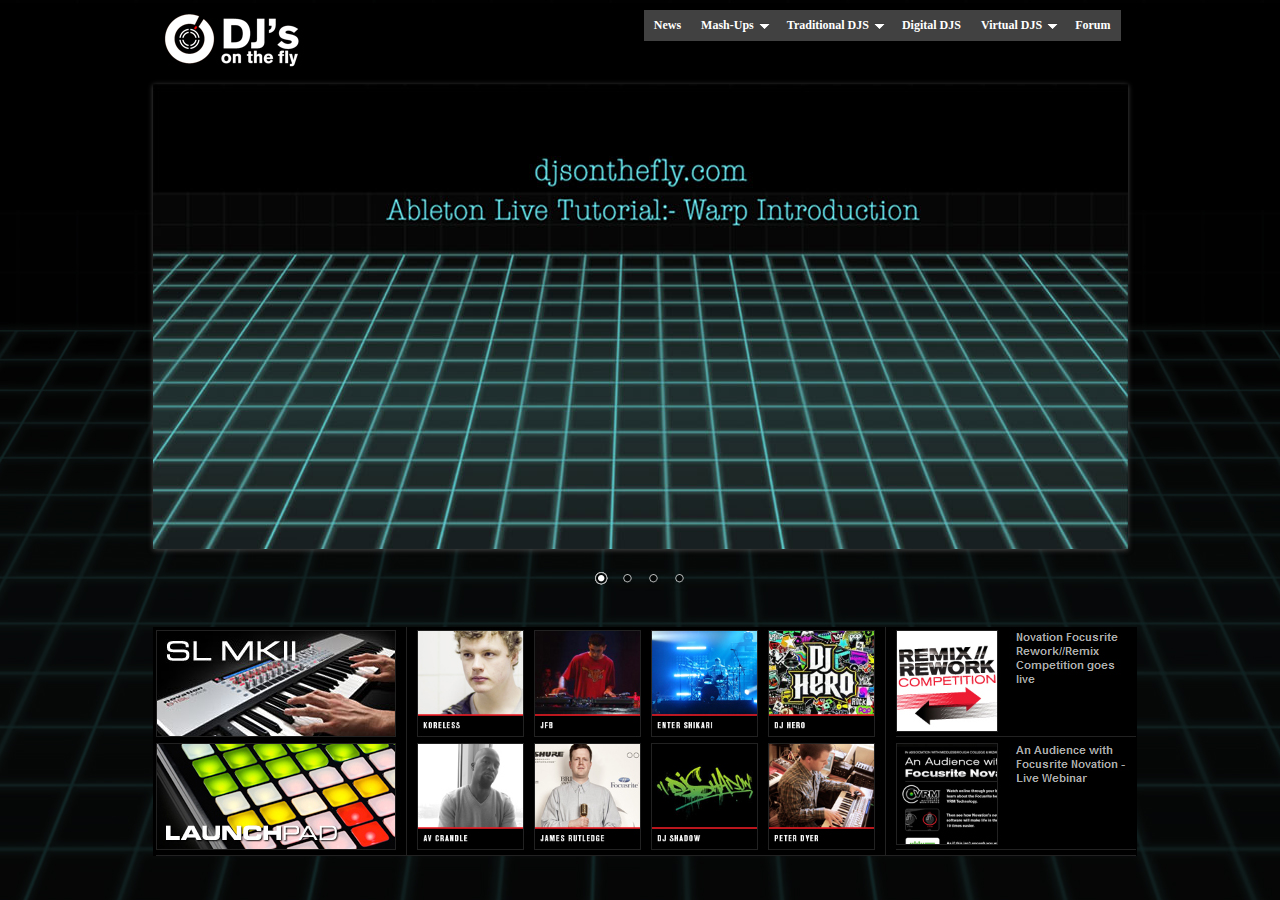
<file: DJSONTHEFLY/index.html>
<!DOCTYPE html>
<html>

<head>
<meta http-equiv="Content-Type" content="text/html; charset=utf-8">
<title>DJ's on the fly</title>
<link rel="stylesheet" type="text/css" href="CSS/ddsmoothmenu.css">
<link rel="stylesheet" type="text/css" href="CSS/ddsmoothmenu-v.css">
<script src="JS/jquery-1.11.0.min.js" type="text/javascript"></script>
<script type="text/javascript" src="JS/ddsmoothmenu.js">
/***********************************************
* Smooth Navigational Menu- (c) Dynamic Drive DHTML code library (www.dynamicdrive.com)
* This notice MUST stay intact for legal use
* Visit Dynamic Drive at http://www.dynamicdrive.com/ for full source code
***********************************************/
</script>
<script type="text/javascript" src="JS/djsonthefly.js"></script>
<link rel="stylesheet" href="CSS/nivo-slider.css" type="text/css" media="screen">
<link rel="stylesheet" href="CSS/default.css" type="text/css" media="screen">
<script src="JS/jquery.nivo.slider.pack.js" type="text/javascript"></script>
<link rel="stylesheet" href="CSS/stylesheet.css" />
</head>

<body>
 <div id="container">
  <table width="100%" border="0" cellpadding="5">
  
   <tr>
    <td height="70" bgcolor="">
    <a href="index.html"><img src="images/logo.jpg" alt="Logo" width="146" height="60"></a>
      
      
       <div id="smoothmenu1" class="ddsmoothmenu">
         <ul>
<li><a href="News.html">News</a></li>
<li style="z-index: 100;"><a href="#" class="" style="padding-right: 23px;">Mash-Ups<img src="down.gif" class="downarrowclass" style="border:0;"></a>
  <ul style="display: none; top: 31px; visibility: visible;">
  <li><a href="#">Sub Item 1.1</a></li>
  <li><a href="#">Sub Item 1.2</a></li>
  <li><a href="#">Sub Item 1.3</a></li>
  <li><a href="#">Sub Item 1.4</a></li>
  <li><a href="#">Sub Item 1.2</a></li>
  <li><a href="#">Sub Item 1.3</a></li>
  <li><a href="#">Sub Item 1.4</a></li>
  </ul>
</li>
<li style="z-index: 99;"><a href="#" style="padding-right: 23px;">Traditional DJS </a>
  <ul style="display: none; top: 31px; visibility: visible;">
  <li><a href="#">Sub Item 1.1</a></li>
  <li><a href="#">Sub Item 1.2</a></li>
  <li><a href="#">Sub Item 1.3</a></li>
  <li><a href="#">Sub Item 1.4</a></li>
  <li><a href="#">Sub Item 1.2</a></li>
  <li><a href="#">Sub Item 1.3</a></li>
  <li><a href="#">Sub Item 1.4</a></li>
  </ul>
</li>
<li><a href="#">Digital DJS</a></li>
<li style="z-index: 98;"><a href="#" class="" style="padding-right: 23px;">Virtual DJS<img src="down.gif" class="downarrowclass" style="border:0;"></a>
  <ul style="top: 31px; visibility: visible; left: -75px; width: 170px; display: none;">
  <li><a href="#">Sub Item 2.1</a></li>
  <li style="z-index: 97;"><a href="#">Folder 2.1<img src="right.gif" class="rightarrowclass" style="border:0;"></a>
    <ul style="display: none; top: 0px; visibility: visible;">
    <li><a href="#">Sub Item 2.1.1</a></li>
    <li><a href="#">Sub Item 2.1.2</a></li>
    <li style="z-index: 96;"><a href="#">Folder 3.1.1<img src="right.gif" class="rightarrowclass" style="border:0;"></a>
		<ul style="display: none; top: 0px; visibility: visible;">
    		<li><a href="#">Sub Item 3.1.1.1</a></li>
    		<li><a href="#">Sub Item 3.1.1.2</a></li>
    		<li><a href="#">Sub Item 3.1.1.3</a></li>
    		<li><a href="#">Sub Item 3.1.1.4</a></li>
    		<li><a href="#">Sub Item 3.1.1.5</a></li>
		</ul>
    </li>
    <li><a href="#">Sub Item 2.1.4</a></li>
    </ul>
  </li>
  </ul>
</li>
<li><a href="http://www.djsonthefly.com/forum">Forum</a></li>
</ul>
         <br style="clear: left">
      </div>
     </td>
   </tr>
  </table>

<div class="slider"> 

    <div class="slider-wrapper theme-default">
    <div class="ribbon"></div>
    
    <div id="slider" class="nivoSlider" style="position: relative; background-image: url(images/4.jpg); background-position: initial initial; background-repeat: no-repeat no-repeat;">
    <a href="http://www.1.com" class="nivo-imageLink" style="display: block;"><img src="images/Ableton-Warp-Screen-Shot.jpg" alt="" style="display: none;"></a>
    <a href="http://www.2.com" class="nivo-imageLink" style="display: none;"><img src="images/2.jpg" alt="" style="display: none;"></a>
    <a href="http://www.3.com" class="nivo-imageLink" style="display: none;"><img src="images/3.jpg" alt="" style="display: none;"></a>
    <a href="http://www.4.com" class="nivo-imageLink" style="display: none;"><img src="images/4.jpg" alt="" style="display: none;"></a>
  </div>

 <div id="htmlcaption" class="nivo-html-caption">
    <strong>This</strong> is an example of a <em>HTML</em> caption with <a href="#">a link</a>.
 </div>
 
<p align="center"><img src="images/content.jpg" alt="Content" width="984" height="229" align="middle"></p>
<p align="center"></p>
</div>
</div>
</div>


</body>

</html>
</file>
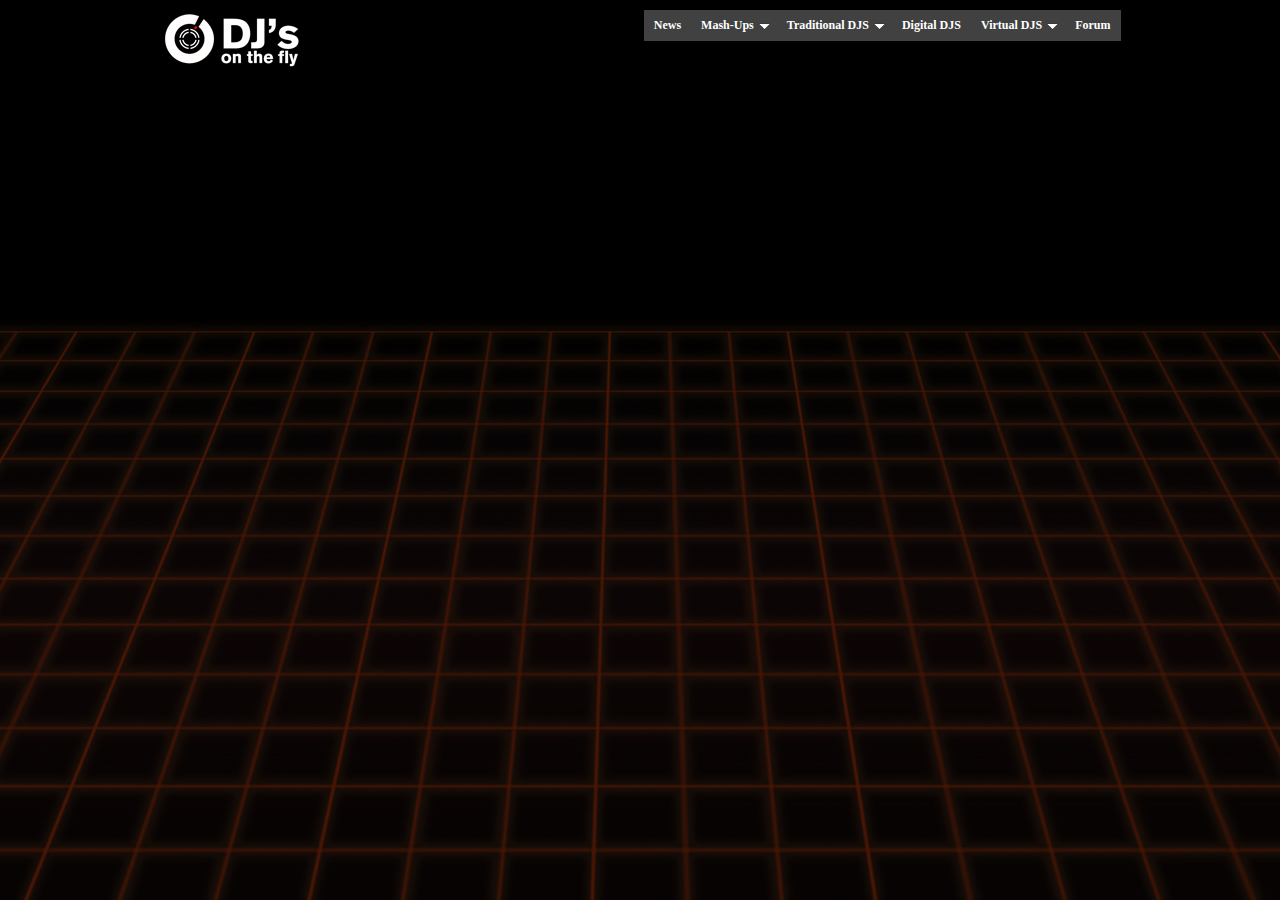
<file: DJSONTHEFLY/News.html>
<!doctype html>
<html>

<head>
<meta http-equiv="Content-Type" content="text/html; charset=utf-8">
<title>DJ's on the fly</title>
<link rel="stylesheet" type="text/css" href="CSS/ddsmoothmenu.css">
<link rel="stylesheet" type="text/css" href="CSS/ddsmoothmenu-v.css">
<script src="JS/jquery-1.11.0.min.js" type="text/javascript"></script>
<script type="text/javascript" src="JS/ddsmoothmenu.js">
/***********************************************
* Smooth Navigational Menu- (c) Dynamic Drive DHTML code library (www.dynamicdrive.com)
* This notice MUST stay intact for legal use
* Visit Dynamic Drive at http://www.dynamicdrive.com/ for full source code
***********************************************/
</script>
<script type="text/javascript" src="JS/djsonthefly.js"></script>
<link rel="stylesheet" href="CSS/nivo-slider.css" type="text/css" media="screen">
<link rel="stylesheet" href="CSS/default.css" type="text/css" media="screen">
<script src="JS/jquery.nivo.slider.pack.js" type="text/javascript"></script>
<link rel="stylesheet" href="CSS/news.css" />
</head>

<body>
 <div id="container">
  <table width="100%" border="0" cellpadding="5">
  
   <tr>
    <td height="70" bgcolor="">
    <a href="index.html"><img src="images/logo.jpg" alt="Logo" width="146" height="60"></a>
      
      
       <div id="smoothmenu1" class="ddsmoothmenu">
         <ul>
<li><a href="News.html">News</a></li>
<li style="z-index: 100;"><a href="#" class="" style="padding-right: 23px;">Mash-Ups<img src="down.gif" class="downarrowclass" style="border:0;"></a>
  <ul style="display: none; top: 31px; visibility: visible;">
  <li><a href="#">Sub Item 1.1</a></li>
  <li><a href="#">Sub Item 1.2</a></li>
  <li><a href="#">Sub Item 1.3</a></li>
  <li><a href="#">Sub Item 1.4</a></li>
  <li><a href="#">Sub Item 1.2</a></li>
  <li><a href="#">Sub Item 1.3</a></li>
  <li><a href="#">Sub Item 1.4</a></li>
  </ul>
</li>
<li style="z-index: 99;"><a href="#" style="padding-right: 23px;">Traditional DJS </a>
  <ul style="display: none; top: 31px; visibility: visible;">
  <li><a href="#">Sub Item 1.1</a></li>
  <li><a href="#">Sub Item 1.2</a></li>
  <li><a href="#">Sub Item 1.3</a></li>
  <li><a href="#">Sub Item 1.4</a></li>
  <li><a href="#">Sub Item 1.2</a></li>
  <li><a href="#">Sub Item 1.3</a></li>
  <li><a href="#">Sub Item 1.4</a></li>
  </ul>
</li>
<li><a href="#">Digital DJS</a></li>
<li style="z-index: 98;"><a href="#" class="" style="padding-right: 23px;">Virtual DJS<img src="down.gif" class="downarrowclass" style="border:0;"></a>
  <ul style="top: 31px; visibility: visible; left: -75px; width: 170px; display: none;">
  <li><a href="#">Sub Item 2.1</a></li>
  <li style="z-index: 97;"><a href="#">Folder 2.1<img src="right.gif" class="rightarrowclass" style="border:0;"></a>
    <ul style="display: none; top: 0px; visibility: visible;">
    <li><a href="#">Sub Item 2.1.1</a></li>
    <li><a href="#">Sub Item 2.1.2</a></li>
    <li style="z-index: 96;"><a href="#">Folder 3.1.1<img src="right.gif" class="rightarrowclass" style="border:0;"></a>
		<ul style="display: none; top: 0px; visibility: visible;">
    		<li><a href="#">Sub Item 3.1.1.1</a></li>
    		<li><a href="#">Sub Item 3.1.1.2</a></li>
    		<li><a href="#">Sub Item 3.1.1.3</a></li>
    		<li><a href="#">Sub Item 3.1.1.4</a></li>
    		<li><a href="#">Sub Item 3.1.1.5</a></li>
		</ul>
    </li>
    <li><a href="#">Sub Item 2.1.4</a></li>
    </ul>
  </li>
  </ul>
</li>
<li><a href="http://www.djsonthefly.com/forum">Forum</a></li>
</ul>
         <br style="clear: left">
      </div>
     </td>
   </tr>
  </table>
  </div>
  
    <article id="Virtual">
     <h1></h1>
      </article>
  </body>
</file>
<file: DJSONTHEFLY/CSS/ddsmoothmenu.css>
.ddsmoothmenu{
font: bold 12px Verdana;
background: #414141; /*background of menu bar (default state)*/
width: auto;
float: right;
}

.ddsmoothmenu ul{
z-index:100;
margin: 0;
padding: 0;
list-style-type: none;
}

/*Top level list items*/
.ddsmoothmenu ul li{
position: relative;
display: inline;
float: left;
}

/*Top level menu link items style*/
.ddsmoothmenu ul li a{
display: block;
background: #414141; /*background of menu items (default state)*/
color: white;
padding: 8px 10px;
border-right: 0px solid #778;
color: #2d2b2b;
text-decoration: none;
}

* html .ddsmoothmenu ul li a{ /*IE6 hack to get sub menu links to behave correctly*/
display: inline-block;
}

.ddsmoothmenu ul li a:link, .ddsmoothmenu ul li a:visited{
color: white;
}

.ddsmoothmenu ul li a.selected{ /*CSS class that's dynamically added to the currently active menu items' LI A element*/
background: black; 
color: white;
}

.ddsmoothmenu ul li a:hover{
background: black; /*background of menu items during onmouseover (hover state)*/
color: white;
}
	
/*1st sub level menu*/
.ddsmoothmenu ul li ul{
position: absolute;
left: 0;
display: none; /*collapse all sub menus to begin with*/
visibility: hidden;
}

/*Sub level menu list items (undo style from Top level List Items)*/
.ddsmoothmenu ul li ul li{
display: list-item;
float: none;
}

/*All subsequent sub menu levels vertical offset after 1st level sub menu */
.ddsmoothmenu ul li ul li ul{
top: 0;
}

/* Sub level menu links style */
.ddsmoothmenu ul li ul li a{
font: normal 13px Verdana;
width: 160px; /*width of sub menus*/
padding: 5px;
margin: 0;
border-top-width: 0;
border-bottom: 1px solid gray;
}

/* Holly Hack for IE \*/
* html .ddsmoothmenu{height: 1%;} /*Holly Hack for IE7 and below*/


/* ######### CSS classes applied to down and right arrow images  ######### */

.downarrowclass{
position: absolute;
top: 12px;
right: 7px;
}

.rightarrowclass{
position: absolute;
top: 6px;
right: 5px;
}

/* ######### CSS for shadow added to sub menus  ######### */

.ddshadow{ /*shadow for NON CSS3 capable browsers*/
position: absolute;
left: 0;
top: 0;
width: 0;
height: 0;
background: silver;
}

.toplevelshadow{ /*shadow opacity for NON CSS3 capable browsers. Doesn't work in IE*/
opacity: 0.8;
}
</file>
<file: DJSONTHEFLY/CSS/ddsmoothmenu-v.css>
.ddsmoothmenu-v ul{
margin: 0;
padding: 0;
width: 170px; /* Main Menu Item widths */
list-style-type: none;
font: bold 12px Verdana;
}
 
.ddsmoothmenu-v ul li{
position: relative;
}

/* Top level menu links style */
.ddsmoothmenu-v ul li a{
display: block;
overflow: auto; /*force hasLayout in IE7 */
color: white;
text-decoration: none;
padding: 6px;
border-bottom: 1px solid #778;
border-right: 1px solid #778;
}

.ddsmoothmenu-v ul li a:link, .ddsmoothmenu-v ul li a:visited, .ddsmoothmenu-v ul li a:active{
background: #414141; /*background of menu items (default state)*/
color: white;
}


.ddsmoothmenu-v ul li a.selected{ /*CSS class that's dynamically added to the currently active menu items' LI A element*/
background: black; 
color: white;
}

.ddsmoothmenu-v ul li a:hover{
background: black; /*background of menu items during onmouseover (hover state)*/
color: white;
}

/*Sub level menu items */
.ddsmoothmenu-v ul li ul{
position: absolute;
width: 170px; /*Sub Menu Items width */
top: 0;
font-weight: normal;
visibility: hidden;
}

 
/* Holly Hack for IE \*/
* html .ddsmoothmenu-v ul li { float: left; height: 1%; }
* html .ddsmoothmenu-v ul li a { height: 1%; }
/* End */
</file>
<file: DJSONTHEFLY/CSS/default.css>
/*
Skin Name: Nivo Slider Default Theme
Skin URI: http://nivo.dev7studios.com
Description: The default skin for the Nivo Slider.
Version: 1.3
Author: Gilbert Pellegrom
Author URI: http://dev7studios.com
Supports Thumbs: true
*/

.theme-default .nivoSlider {
	position:relative;
	background:#fff url(../images/loading.gif) no-repeat 50% 50%;
    margin-bottom:10px;
    -webkit-box-shadow: 0px 1px 5px 0px #4a4a4a;
    -moz-box-shadow: 0px 1px 5px 0px #4a4a4a;
    box-shadow: 0px 1px 5px 0px #4a4a4a;
}
.theme-default .nivoSlider img {
	position:absolute;
	top:0px;
	left:0px;
	display:none;
}
.theme-default .nivoSlider a {
	border:0;
	display:block;
}

.theme-default .nivo-controlNav {
	text-align: center;
	padding: 20px 0;
}
.theme-default .nivo-controlNav a {
	display:inline-block;
	width:22px;
	height:22px;
	background:url(../images/bullets.png) no-repeat;
	text-indent:-9999px;
	border:0;
	margin: 0 2px;
}
.theme-default .nivo-controlNav a.active {
	background-position:0 -22px;
}

.theme-default .nivo-directionNav a {
	display:block;
	width:30px;
	height:30px;
	background:url(../images/arrows.png) no-repeat;
	text-indent:-9999px;
	border:0;
	opacity: 0;
	-webkit-transition: all 200ms ease-in-out;
    -moz-transition: all 200ms ease-in-out;
    -o-transition: all 200ms ease-in-out;
    transition: all 200ms ease-in-out;
}
.theme-default:hover .nivo-directionNav a { opacity: 1; }
.theme-default a.nivo-nextNav {
	background-position:-30px 0;
	right:15px;
}
.theme-default a.nivo-prevNav {
	left:15px;
}

.theme-default .nivo-caption {
    font-family: Helvetica, Arial, sans-serif;
}
.theme-default .nivo-caption a {
    color:#fff;
    border-bottom:1px dotted #fff;
}
.theme-default .nivo-caption a:hover {
    color:#fff;
}

.theme-default .nivo-controlNav.nivo-thumbs-enabled {
	width: 100%;
}
.theme-default .nivo-controlNav.nivo-thumbs-enabled a {
	width: auto;
	height: auto;
	background: none;
	margin-bottom: 5px;
}
.theme-default .nivo-controlNav.nivo-thumbs-enabled img {
	display: block;
	width: 120px;
	height: auto;
}
</file>
<file: DJSONTHEFLY/CSS/stylesheet.css>
#container {
  margin:auto;
  width: 975px;
}
.nivoSlider {
    position:relative;
    width:975px; /* Change this to your images width */
    height:465px; /* Change this to your images height */
    background:url(../images/loading.gif) no-repeat 50% 50%;
}
.nivoSlider img {
    position:absolute;
    top:0px;
    left:0px;
    display:none;
}
.nivoSlider a {
    border:0;
    display:block;
}

div#slider {
width: 975px;
margin: 0 auto;
text-align: center;
}


body,td,th {
	color: #FFF;
	font-family: Arial, Helvetica, sans-serif;
}
body {
	background-color: #000;
	margin-left: 0px;
	margin-top: 0px;
	margin-right: 0px;
	background-repeat: no-repeat;
		background-attachment: fixed;
	background-position: center bottom;
	background-image: url(../images/background2.jpg);
}
</file>
<file: DJSONTHEFLY/CSS/news.css>
#container {
  margin:auto;
  width: 975px;
}
#Virtual {
	margin: auto;
	width: 500px;
	
}


body,td,th {
	color: #FFF;
	font-family: Arial, Helvetica, sans-serif;
}
body {
	background-color: #000;
	margin-left: 0px;
	margin-top: 0px;
	margin-right: 0px;
	background-repeat: no-repeat;
		background-attachment: fixed;
	background-position: center bottom;
	background-image: url(../images/Background-Orange-dark.jpg);
}
</file>
